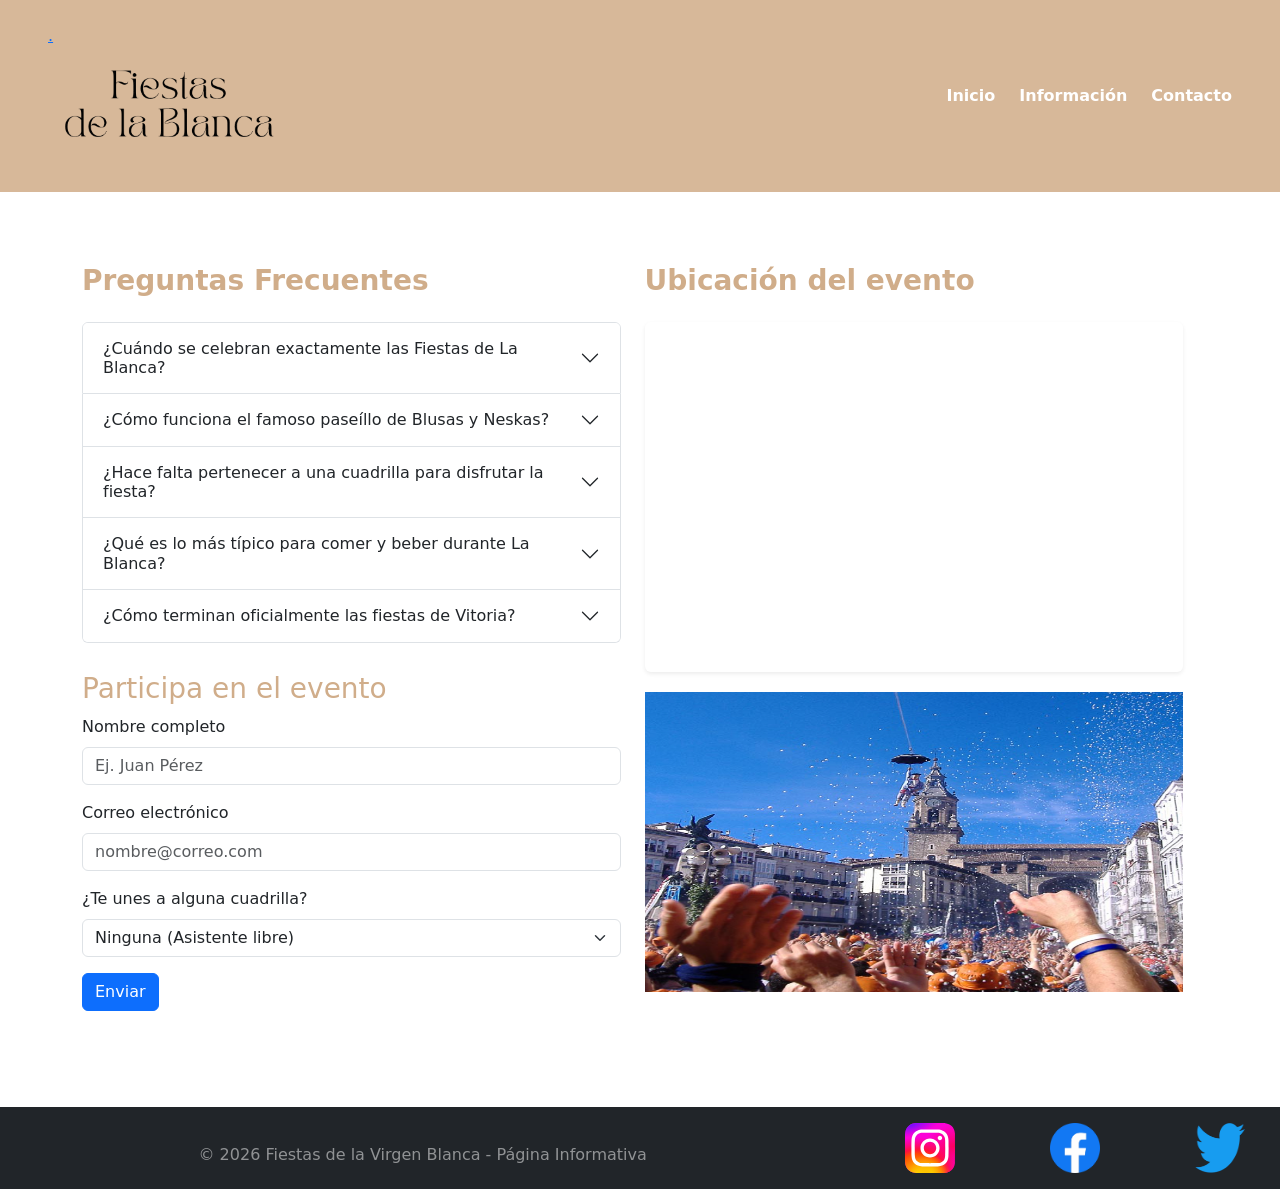
<file: portfolio/contacto.html>
<!DOCTYPE html>
<html lang="es">

<head>
    <meta charset="UTF-8">
    <meta name="viewport" content="width=device-width, initial-scale=1.0">
    
    <!-- Estilo CSS -->
    <link rel="stylesheet" href="../styles/css/estilos.css">

    <!-- Enlaces a Bootstrap -->
    <link href="https://cdn.jsdelivr.net/npm/bootstrap@5.3.8/dist/css/bootstrap.min.css" rel="stylesheet" integrity="sha384-sRIl4kxILFvY47J16cr9ZwB07vP4J8+LH7qKQnuqkuIAvNWLzeN8tE5YBujZqJLB" crossorigin="anonymous">
    <script src="https://cdn.jsdelivr.net/npm/bootstrap@5.3.8/dist/js/bootstrap.bundle.min.js"></script>

    <title>Inicio</title>
</head>

<body>

    <!-- Contenido del Header -->
    <header class="header-sella d-flex flex-column flex-md-row align-items-center justify-content-between py-4 px-5 mb-4 gap-3">

        <!-- Logo -->
        <div class="d-flex align-items-center gap-3">
            <a href="./index.html" style="cursor: pointer;">.
                <img src="../img/Logo_Fiestas_de_la_Blanca.png" alt="Logo Fiestas De La Blanca" class="img-fluid" style="max-height: 150px; width: auto;">
            </a>
        </div>

        <!-- Navbar -->
        <div class="d-flex flex-column flex-sm-row align-items-center justify-content-center gap-4 w-100 w-md-auto justify-content-md-end">
            <ul class="nav justify-content-center gap-4 align-items-center">
                <li>
                    <a href="../index.html" class="nav-link p-0 text-white"><b>Inicio</b></a>
                </li>
                <li>
                    <a href="../portfolio/informacion.html" class="nav-link p-0 text-white"><b>Información</b></a>
                </li>
                <li>
                    <a href="../portfolio/contacto.html" class="nav-link p-0 text-white"><b>Contacto</b></a>
                </li>
            </ul>
        </div>
    </header>

    <!-- Contenido principal de la página -->
    <main class="d-flex flex-column gap-4 container">
        <section class="row my-5 align-items-stretch">
            
            <!-- Columna Izquierda: Preguntas Frecuentes -->
            <div class="col-12 col-md-6 mb-4 mb-md-0">
                <h3 class="mb-4"><b>Preguntas Frecuentes</b></h3>
                
                <div class="accordion">
                    <!-- Pregunta 1 -->
                    <div class="accordion-item">
                        <h2 class="accordion-header">
                            <button class="accordion-button collapsed" type="button" data-bs-toggle="collapse" data-bs-target="#faq1">
                                ¿Cuándo se celebran exactamente las Fiestas de La Blanca?
                            </button>
                        </h2>
                        <div id="faq1" class="accordion-collapse collapse" data-bs-parent="#accordionFaq">
                            <div class="accordion-body text-justify">
                                Por tradición oficial, se celebran siempre del 4 al 9 de agosto de cada año. El momento más esperado ocurre puntualmente el día 4 a las seis de la tarde, cuando repican las campanas de San Miguel.
                            </div>
                        </div>
                    </div> 

                    <!-- Pregunta 2 -->
                    <div class="accordion-item">
                        <h2 class="accordion-header">
                            <button class="accordion-button collapsed" type="button" data-bs-toggle="collapse" data-bs-target="#faq2">
                                ¿Cómo funciona el famoso paseíllo de Blusas y Neskas?
                            </button>
                        </h2>
                        <div id="faq2" class="accordion-collapse collapse" data-bs-parent="#accordionFaq">
                            <div class="accordion-body text-justify">
                                Es un desfile especial que recorre el centro de la ciudad donde las cuadrillas avanzan acompañadas por la música de las txarangas, cantando y animando al público. Suele realizarse por las tardes camino a los diferentes eventos del día.
                            </div>
                        </div>
                    </div>

                    <!-- Pregunta 3 -->
                    <div class="accordion-item">
                        <h2 class="accordion-header">
                            <button class="accordion-button collapsed" type="button" data-bs-toggle="collapse" data-bs-target="#faq3">
                                ¿Hace falta pertenecer a una cuadrilla para disfrutar la fiesta?
                            </button>
                        </h2>
                        <div id="faq3" class="accordion-collapse collapse" data-bs-parent="#accordionFaq">
                            <div class="accordion-body text-justify">
                                Para nada. Las Fiestas de La Blanca son muy nobles y el programa popular está pensado para disfrutar en familia o con amigos de forma abierta. Las calles se llenan de actividades donde cualquiera puede sumarse al baile y a la música.
                            </div>
                        </div>
                    </div>
                    
                    <!-- Pregunta 4 -->
                    <div class="accordion-item">
                        <h2 class="accordion-header">
                            <button class="accordion-button collapsed" type="button" data-bs-toggle="collapse" data-bs-target="#faq4">
                                ¿Qué es lo más típico para comer y beber durante La Blanca?
                            </button>
                        </h2>
                        <div id="faq4" class="accordion-collapse collapse" data-bs-parent="#accordionFaq">
                            <div class="accordion-body text-justify">
                                Sin duda, el rey gastronómico de las fiestas es el tradicional pintxo de txistorra, acompañado de un buen vaso de txakoli o sidra. En los días grandes, es muy común reunirse en las sociedades gastronómicas o en las terrazas del Casco Viejo para degustar menús especiales basados en productos de la tierra.
                            </div>
                        </div>
                    </div>

                    <!-- Pregunta 5 -->
                    <div class="accordion-item">
                        <h2 class="accordion-header">
                            <button class="accordion-button collapsed" type="button" data-bs-toggle="collapse" data-bs-target="#faq5">
                                ¿Cómo terminan oficialmente las fiestas de Vitoria?
                            </button>
                        </h2>
                        <div id="faq6" class="accordion-collapse collapse" data-bs-parent="#accordionFaq">
                            <div class="accordion-body text-justify">
                                La celebración concluye en la madrugada del 9 al 10 de agosto con la subida de Celedón. A la una de la mañana, el personaje hace el recorrido inverso regresando a la torre de San Miguel entre velas encendidas, pañuelos en alto y las canciones de despedida de las cuadrillas, despidiendo las fiestas hasta el año siguiente.
                            </div>
                        </div>
                    </div>
                </div>
            </div>

            <!-- Columna Derecha: Mapa  -->
            <div class="col-12 col-md-6 d-flex flex-column">
                <h3 class="mb-4"><b>Ubicación del evento</b></h3>
                
                <!-- El contenedor del mapa crece para ocupar la misma altura exacta que el acordeón -->
                <div class="flex-grow-1 rounded shadow-sm overflow-hidden" style="min-height: 350px;">
                    <iframe src="https://www.google.com/maps/embed?pb=!1m18!1m12!1m3!1d2925.334057885918!2d-2.6751276!3d42.8468712!2m3!1f0!2f0!3f0!3m2!1i1024!2i768!4f13.1!3m3!1m2!1s0x0%3A0x0!2zNDLCsDUwJzQ4LjciTiAywrA0MCczMC41Ilc!5e0!3m2!1ses!2ses!4v1700000000000!5m2!1ses!2ses"        height="100%";
                            width="100%";
                            style="border:0;" 
                            allowfullscreen="" 
                            loading="lazy">
                    </iframe>
                </div>
            </div>

            <!-- Formulario -->
            <div class="col-12 col-md-6 d-flex flex-column" id="formulario">
                <h3>Participa en el evento</h3>
                <form>
                <div class="mb-3">
                    <label for="nombreInput" class="form-label">Nombre completo</label>
                    <input type="text" class="form-control" id="nombreInput" placeholder="Ej. Juan Pérez" required>
                </div>
                <div class="mb-3">
                    <label for="emailInput" class="form-label">Correo electrónico</label>
                    <input type="email" class="form-control" id="emailInput" placeholder="nombre@correo.com" required>
                </div>
                <div class="mb-3">
                    <label for="cuadrillaSelect" class="form-label">¿Te unes a alguna cuadrilla?</label>
                    <select class="form-select" id="cuadrillaSelect">
                        <option selected>Ninguna (Asistente libre)</option>
                        <option value="1">Blusas</option>
                        <option value="2">Neskas</option>
                    </select>
                </div>
                <button type="submit" class="btn btn-primary">Enviar</button>
                </form>
            </div>

            <div class="col-12 col-md-6 d-flex flex-column img_formulario">
                <img src="../img/Bajada_Celedon.png">
            </div>
        </section>
    </main>


        <!-- Footer -->
        <footer class="bg-dark text-white py-3 mt-5 mb-0"> 
            <div class="row g-4">
                <div class="col-md-8 d-flex flex-column gap-4">
                    <p class="text-white-50 mb-0 text-center" style="padding-top: 20px;">© 2026 Fiestas de la Virgen Blanca - Página Informativa</p> 
                </div>
                <div class="col-md-4 d-flex flex-md-row gap-4 redes_sociales">
                    <a href="https://www.instagram.com">
                        <img src="../img/Logo_Instagram.svg">
                    </a>
                    <a href="https://www.facebook.com">
                        <img src="../img/Logo_Facebook.png">
                    </a>
                    <a href="https://www.X.com">
                        <img src="../img/Logo_Twitter.png">
                    </a>
                </div>
        </footer>
</body>

</html>
</file>
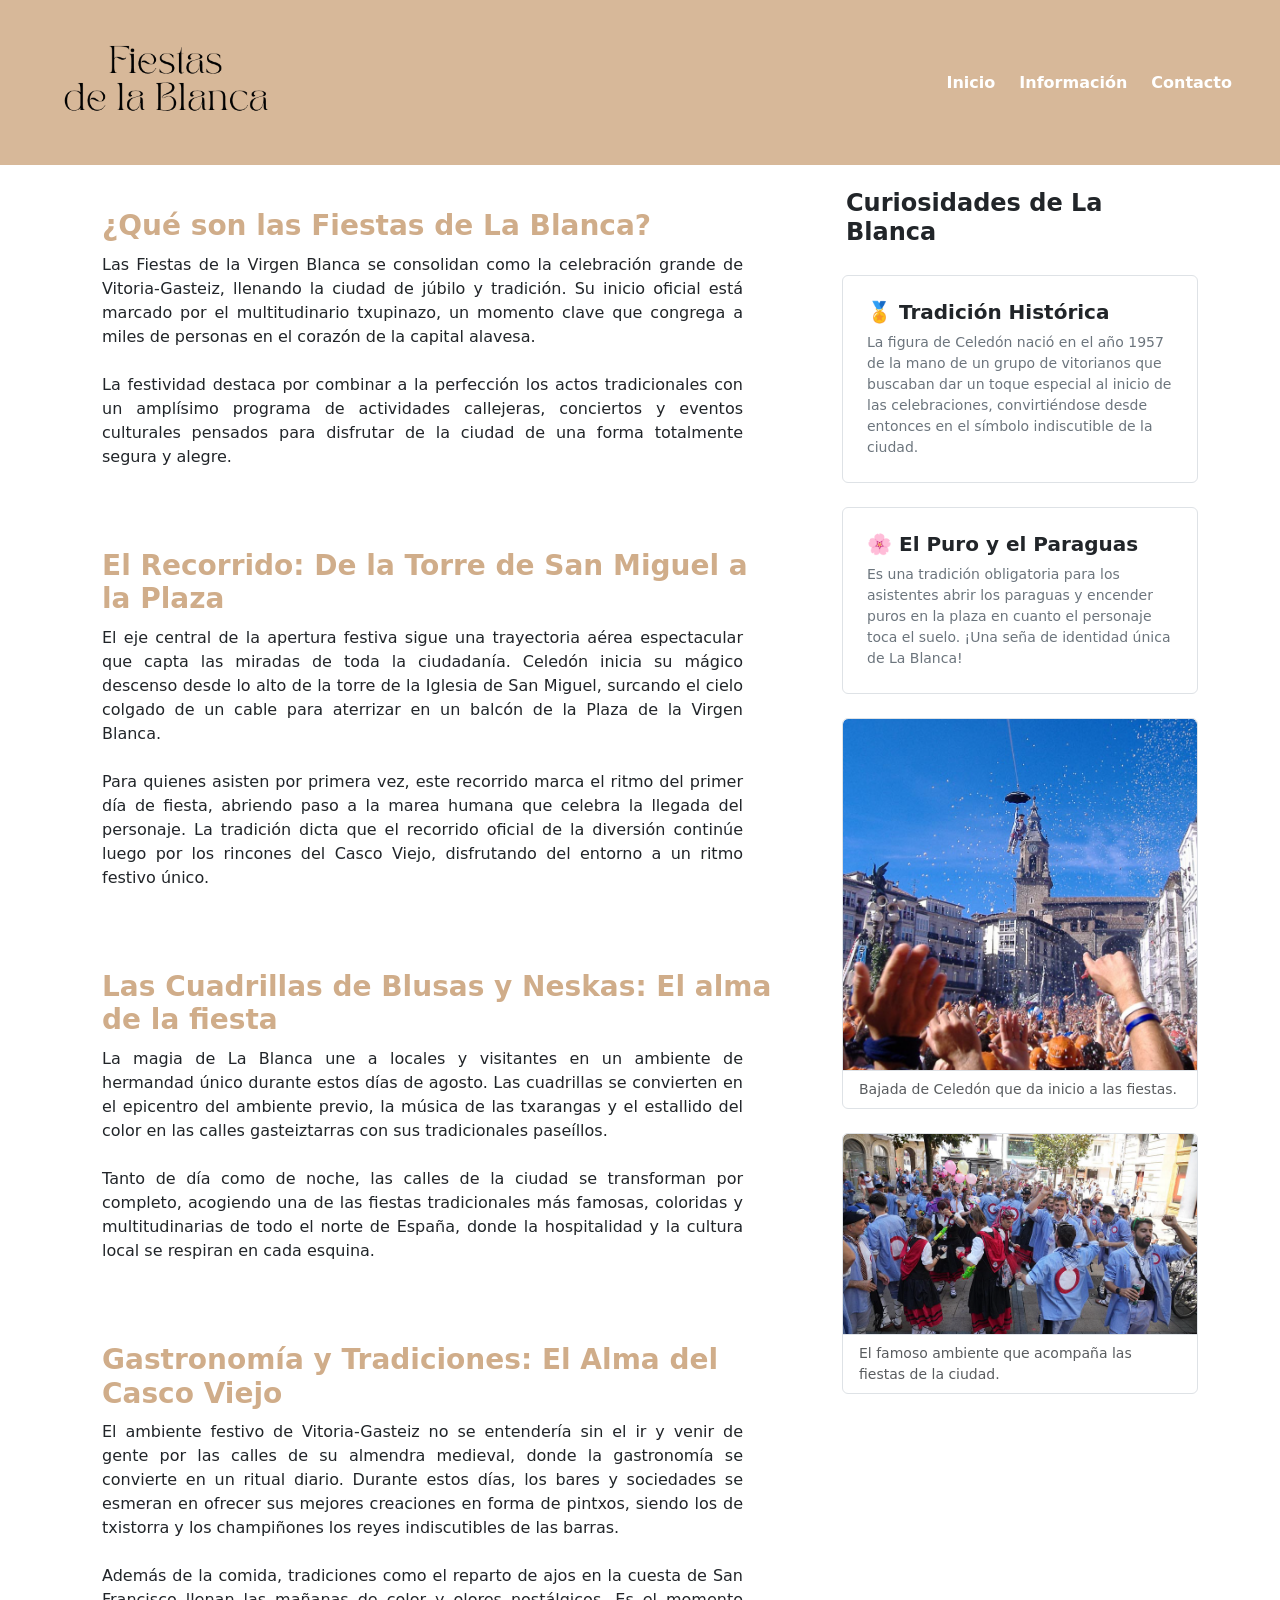
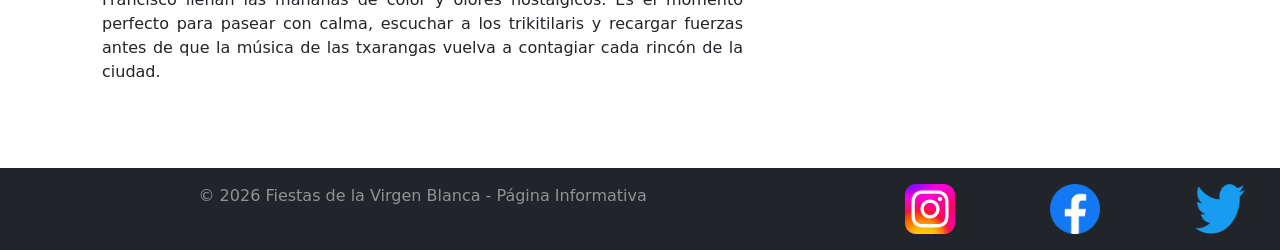
<file: portfolio/informacion.html>
<!DOCTYPE html>
<html lang="en">
<head>
    <meta charset="UTF-8">
    <meta name="viewport" content="width=device-width, initial-scale=1.0">

    <!-- Estilo CSS -->
    <link rel="stylesheet" href="../styles/css/estilos.css">

    <!-- Enlaces a Bootstrap -->
    <link href="https://cdn.jsdelivr.net/npm/bootstrap@5.3.8/dist/css/bootstrap.min.css" rel="stylesheet" integrity="sha384-sRIl4kxILFvY47J16cr9ZwB07vP4J8+LH7qKQnuqkuIAvNWLzeN8tE5YBujZqJLB" crossorigin="anonymous">
    <script src="https://cdn.jsdelivr.net/npm/bootstrap@5.3.8/dist/js/bootstrap.bundle.min.js"></script>

    <title>Document</title>
</head>
<body>

    <!-- Contenido del Header -->
    <header class="header-sella d-flex flex-column flex-md-row align-items-center justify-content-between py-4 px-5 mb-4 gap-3">

        <!-- Logo -->
        <div class="d-flex align-items-center gap-3">
            <a href="../index.html" style="cursor: pointer;">
                <img src="../img/Logo_Fiestas_de_la_Blanca.png" alt="Logo Fiestas De La Blanca" class="img-fluid" style="max-height: 150px; width: auto;">
            </a>
        </div>

        <!-- Navbar -->
        <div class="d-flex flex-column flex-sm-row align-items-center justify-content-center gap-4 w-100 w-md-auto justify-content-md-end">
            <ul class="nav justify-content-center gap-4 align-items-center">
                <li>
                    <a href="../index.html" class="nav-link p-0 text-white"><b>Inicio</b></a>
                </li>
                <li>
                    <a href="../portfolio/informacion.html" class="nav-link p-0 text-white"><b>Información</b></a>
                </li>
                <li>
                    <a href="../portfolio/contacto.html" class="nav-link p-0 text-white"><b>Contacto</b></a>
                </li>
            </ul>
        </div>
    </header>
    
    <!-- Contenido principal de la página -->
    <main class="d-flex flex-column gap-4 container">
        <!-- Contenedor para las secciones y el aside -->
        <div class="row g-4">
            
            <!-- Contenedor para las secciones -->
            <div class="col-md-8 d-flex flex-column gap-4">
                
                <!-- Section 1-->
                <section id="info-fiestas">
                    <h3><b>¿Qué son las Fiestas de La Blanca?</b></h3>
                    <p>Las Fiestas de la Virgen Blanca se consolidan como la celebración grande de Vitoria-Gasteiz, llenando la ciudad de júbilo y tradición. Su inicio oficial está marcado por el multitudinario txupinazo, un momento clave que congrega a miles de personas en el corazón de la capital alavesa.<br><br>

                    La festividad destaca por combinar a la perfección los actos tradicionales con un amplísimo programa de actividades callejeras, conciertos y eventos culturales pensados para disfrutar de la ciudad de una forma totalmente segura y alegre.</p>
                </section>

                <!-- Section 2 -->
                <section id="recorrido-blanca">
                    <h3><b>El Recorrido: De la Torre de San Miguel a la Plaza</b></h3>
                    <p>El eje central de la apertura festiva sigue una trayectoria aérea espectacular que capta las miradas de toda la ciudadanía. Celedón inicia su mágico descenso desde lo alto de la torre de la Iglesia de San Miguel, surcando el cielo colgado de un cable para aterrizar en un balcón de la Plaza de la Virgen Blanca.<br><br>

                    Para quienes asisten por primera vez, este recorrido marca el ritmo del primer día de fiesta, abriendo paso a la marea humana que celebra la llegada del personaje. La tradición dicta que el recorrido oficial de la diversión continúe luego por los rincones del Casco Viejo, disfrutando del entorno a un ritmo festivo único.</p>
                </section>
                
                <!-- Section 3 -->
                <section id="cuadrillas-blanca">
                    <h3><b>Las Cuadrillas de Blusas y Neskas: El alma de la fiesta</b></h3>
                    <p>La magia de La Blanca une a locales y visitantes en un ambiente de hermandad único durante estos días de agosto. Las cuadrillas se convierten en el epicentro del ambiente previo, la música de las txarangas y el estallido del color en las calles gasteiztarras con sus tradicionales paseíllos.<br><br>

                    Tanto de día como de noche, las calles de la ciudad se transforman por completo, acogiendo una de las fiestas tradicionales más famosas, coloridas y multitudinarias de todo el norte de España, donde la hospitalidad y la cultura local se respiran en cada esquina.</p>
                </section>

                <section id="gastronomia-blanca">
                    <h3><b>Gastronomía y Tradiciones: El Alma del Casco Viejo</b></h3>
                    <p>El ambiente festivo de Vitoria-Gasteiz no se entendería sin el ir y venir de gente por las calles de su almendra medieval, donde la gastronomía se convierte en un ritual diario. Durante estos días, los bares y sociedades se esmeran en ofrecer sus mejores creaciones en forma de pintxos, siendo los de txistorra y los champiñones los reyes indiscutibles de las barras.<br><br>

                    Además de la comida, tradiciones como el reparto de ajos en la cuesta de San Francisco llenan las mañanas de color y olores nostálgicos. Es el momento perfecto para pasear con calma, escuchar a los trikitilaris y recargar fuerzas antes de que la música de las txarangas vuelva a contagiar cada rincón de la ciudad.</p>
                </section>
            </div>

            <!-- Aside -->
            <aside class="col-md-4 d-flex flex-column gap-4">
    
                <h3 class="h4 mb-1 ps-1"><b>Curiosidades de La Blanca</b></h3>
                
                <!-- Curiosidades -->
                <div class="card border bg-white overflow-hidden">
                    <div class="card-body p-4">
                        <h5 class="card-title fw-bold mb-2">🏅 Tradición Histórica</h5>
                        <p class="card-text small text-secondary mb-0">
                            La figura de Celedón nació en el año 1957 de la mano de un grupo de vitorianos que buscaban dar un toque especial al inicio de las celebraciones, convirtiéndose desde entonces en el símbolo indiscutible de la ciudad.
                        </p>
                    </div>
                </div>

                <div class="card border bg-white overflow-hidden">
                    <div class="card-body p-4">
                        <h5 class="card-title fw-bold mb-2">🌸 El Puro y el Paraguas</h5>
                        <p class="card-text small text-secondary mb-0">
                            Es una tradición obligatoria para los asistentes abrir los paraguas y encender puros en la plaza en cuanto el personaje toca el suelo. ¡Una seña de identidad única de La Blanca!
                        </p>
                    </div>
                </div>

                <!-- Imagenes -->
                <div class="card border bg-white overflow-hidden">
                    <img src="../img/Bajada_Celedon.png" alt="Bajada de Celedón en la Plaza de la Virgen Blanca" class="card-img-top">
                    <div class="card-body py-2 px-3 border-top">
                        <small class="text-muted d-block">Bajada de Celedón que da inicio a las fiestas.</small>
                    </div>
                </div>

                <div class="card border bg-white overflow-hidden">
                    <img src="../img/Blusas_Neskas.png" alt="Blusas y Neskas animando las calles de Vitoria" class="card-img-top">
                    <div class="card-body py-2 px-3 border-top">
                        <small class="text-muted d-block">El famoso ambiente que acompaña las fiestas de la ciudad.</small>
                    </div>
                </div>

            </aside>
        </div>
    </main>


        <!-- Footer -->
        <footer class="bg-dark text-white py-3 mt-5 mb-0"> 
            <div class="row g-4">
                <div class="col-md-8 d-flex flex-column gap-4">
                    <p class="text-white-50 mb-0 text-center">© 2026 Fiestas de la Virgen Blanca - Página Informativa</p> 
                </div>
                <div class="col-md-4 d-flex flex-md-row gap-4 redes_sociales">
                    <a href="https://www.instagram.com">
                        <img src="../img/Logo_Instagram.svg">
                    </a>
                    <a href="https://www.facebook.com">
                        <img src="../img/Logo_Facebook.png">
                    </a>
                    <a href="https://www.X.com">
                        <img src="../img/Logo_Twitter.png">
                    </a>
                </div>
        </footer>

</body>
</html>
</file>
<file: styles/css/estilos.css>
/* Estilos para pantallas grandes*/

body {
    margin-bottom: 0;
    padding-bottom: 0;
}

/*Estilos del Header*/
header{
    background-color: #d7b899;
    padding-left: 20px;
    padding-right: 20px;
    gap: 20px;
}

header ul li {
    display: inline-block;
    transition: transform 0.4s ease-in-out;
}

header ul a {
    font-size: 1.25rem;
    color: #ffffff !important; 
    text-decoration: none;     
    display: block; 
}



/*Efecto al pasar el raton por el enlace*/
header ul li:hover {
    transform: scale(1.20);
}

/* Estilos de el carrusel y las imagenes*/
.carousel-inner {
    height: 450px;
    background-color: #ffffff;
}

.carousel-item {
    height: 100%;
    margin: 0;
}

.carousel-item img {
    width: 100%;
    height: 100%;
    object-fit: contain;
}


/* Cambia el color de las flechas del carrusel a negro */
.carousel-control-prev-icon,
.carousel-control-next-icon {
    filter: invert(1) grayscale(100%) brightness(0); /* Convierte el SVG blanco en negro */
}

/* Cambia las barritas/puntitos indicadores de abajo a negro */
.carousel-indicators [data-bs-target] {
    background-color: #000000 !important;
}

/* Opacidad de las flechas para que se noten más */
.carousel-control-prev,
.carousel-control-next {
    opacity: 0.7;
}

/* Efecto al pasar el ratón por encima de las flechas */
.carousel-control-prev:hover,
.carousel-control-next:hover {
    opacity: 1;
}

.cards_carrusel{
    gap: 20px;
    margin-bottom: 20px;
    justify-content: center;
}


/*Estilos de las secciones*/
section{
    margin: 20px;
    padding-right: 15px;
}

section h3{
    color: #d0ad8a;
    margin-bottom: 10px;
}

section p {
    text-align: justify;
    padding-right: 40px;
}

.formulario h3{
    color: #d0ad8a;
}

.img_formulario img{
    margin-top: 20px;
    height: 300px;
    width: auto;
}

/*Estilos del Footer*/
footer{
    width: 100%;
}

.redes_sociales{
    justify-content: space-around;
}

.redes_sociales img{
    width: 50px;
    height: 50px;
    gap: 20px;
}


/*Media Queries*/

/*Tablet*/
@media (max-width: 992px) {
    .carousel-inner {
        height: 350px;
    }
}

/* Móvil grande */
@media (max-width: 768px) {
    .carousel-inner{
        height: 280px;
    }
}

/* Móvil pequeño */
@media (max-width: 576px) {
    .carousel-inner {
        height: 250px;
    }
}
</file>
